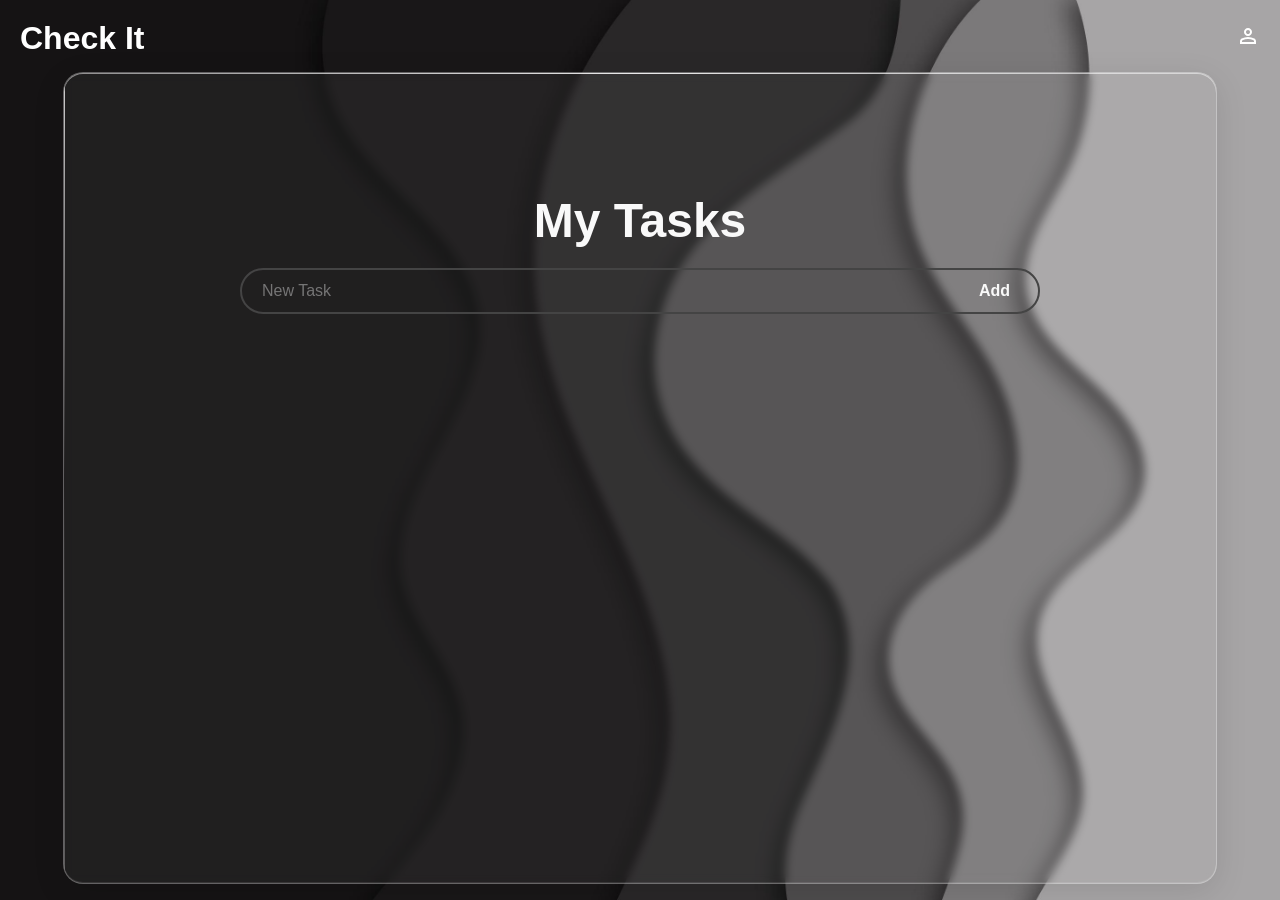
<file: Activity/index.html>
<!DOCTYPE html>
<html lang="en">
<head>
    <meta charset="UTF-8">
    <meta name="viewport" content="width=device-width, initial-scale=1.0">
    <link rel="stylesheet" href="style.css">
    <script src="app.js" defer></script>
    <title>Check It</title>
</head>
<body>
    <div class="navbar">
        <a href="index.html" class="logo">Check It</a>
        <div class="nav-links">
            <a href="login.html" id="login">
                <svg xmlns="http://www.w3.org/2000/svg" height="24px" viewBox="0 -960 960 960" width="24px" fill="#FFFFFF">
                    <path d="M367-527q-47-47-47-113t47-113q47-47 113-47t113 47q47 47 47 113t-47 113q-47 47-113 47t-113-47ZM160-160v-112q0-34 17.5-62.5T224-378q62-31 126-46.5T480-440q66 0 130 15.5T736-378q29 15 46.5 43.5T800-272v112H160Zm80-80h480v-32q0-11-5.5-20T700-306q-54-27-109-40.5T480-360q-56 0-111 13.5T260-306q-9 5-14.5 14t-5.5 20v32Zm296.5-343.5Q560-607 560-640t-23.5-56.5Q513-720 480-720t-56.5 23.5Q400-673 400-640t23.5 56.5Q447-560 480-560t56.5-23.5ZM480-640Zm0 400Z"/>
                </svg>
            </a>
        </div>
    </div>
    <div class="glass-card">
        <div class="wrapper">
            <h1>My Tasks</h1>
            <form>
                <input type="text" id="todo-input" placeholder="New Task" autocomplete="off">
                <button id="add-button">Add</button>
            </form>
            <ul id="todo-list">
                <li class="todo">
                    <input type="checkbox" id="todo-1">
                    <label class="custom-checkbox" for="todo-1">
                        <svg xmlns="http://www.w3.org/2000/svg" height="24px" viewBox="0 -960 960 960" width="24px" fill="#e3e3e3"><path d="M382-240 154-468l57-57 171 171 367-367 57 57-424 424Z"></svg>
                    </label>
                    <label for="todo-1" class="todo-text">
                        Sample Task 1
                    </label>
                    <button class="delete-button">
                        <svg xmlns="http://www.w3.org/2000/svg" height="24px" viewBox="0 -960 960 960" width="24px" fill="#e3e3e3"><path d="M280-120q-33 0-56.5-23.5T200-200v-520h-40v-80h200v-40h240v40h200v80h-40v520q0 33-23.5 56.5T680-120H280Zm400-600H280v520h400v-520ZM360-280h80v-360h-80v360Zm160 0h80v-360h-80v360ZM280-720v520-520Z"/></svg>
                    </button>
                </li>
            </ul>
        </div>
    </div>
</body>
</html>
</file>
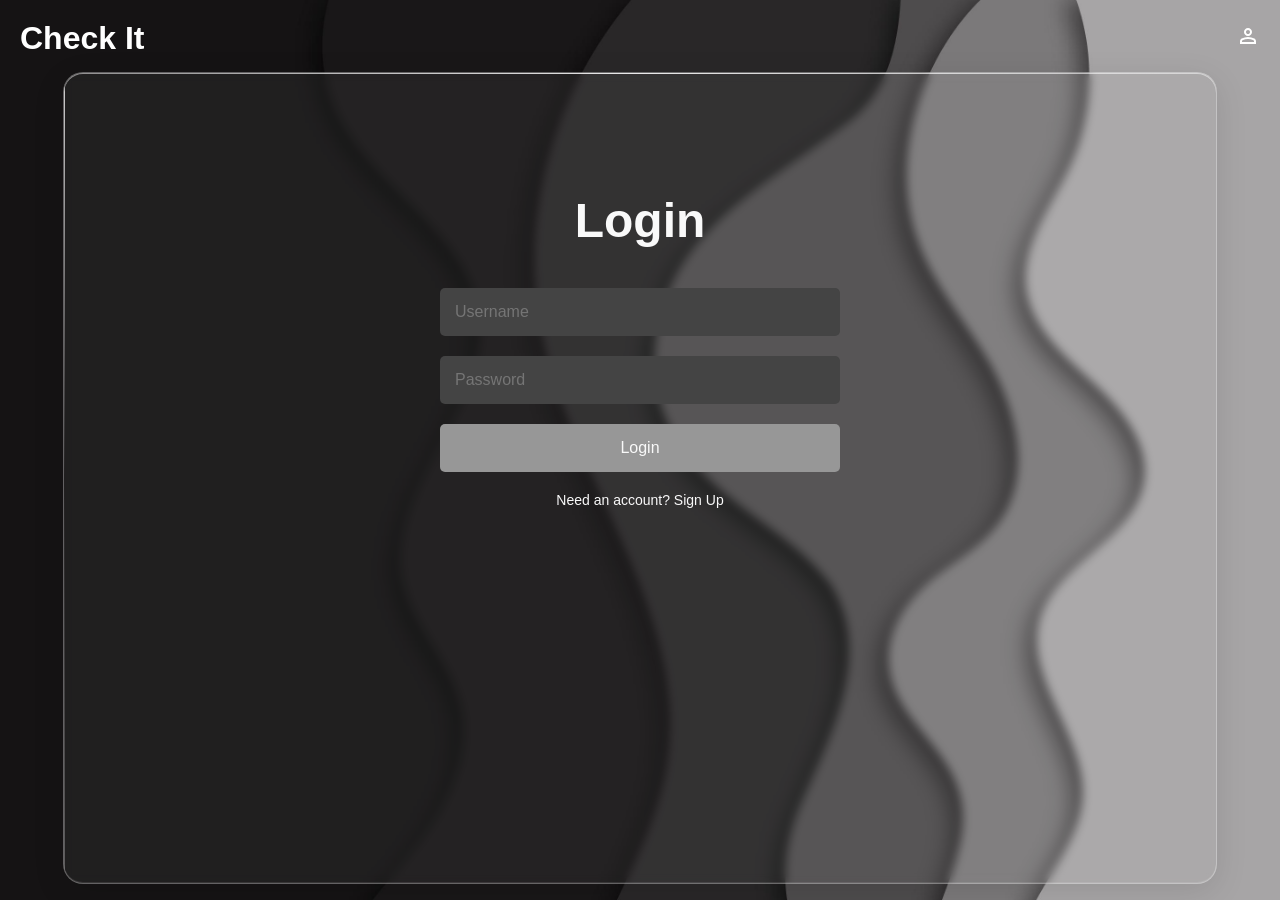
<file: Activity/login.html>
<!DOCTYPE html>
<html lang="en">
<head>
    <meta charset="UTF-8">
    <meta name="viewport" content="width=device-width, initial-scale=1.0">
    <link rel="stylesheet" href="login.css">
    <script src="app.js" defer></script>
    <script src="login-validation.js" defer></script>
    <title>Check It</title>
</head>
<body>
    <div class="navbar">
        <a href="index.html" class="logo">Check It</a>
        <div class="nav-links">
            <a href="login.html" id="login">
                <svg xmlns="http://www.w3.org/2000/svg" height="24px" viewBox="0 -960 960 960" width="24px" fill="#FFFFFF">
                    <path d="M367-527q-47-47-47-113t47-113q47-47 113-47t113 47q47 47 47 113t-47 113q-47 47-113 47t-113-47ZM160-160v-112q0-34 17.5-62.5T224-378q62-31 126-46.5T480-440q66 0 130 15.5T736-378q29 15 46.5 43.5T800-272v112H160Zm80-80h480v-32q0-11-5.5-20T700-306q-54-27-109-40.5T480-360q-56 0-111 13.5T260-306q-9 5-14.5 14t-5.5 20v32Zm296.5-343.5Q560-607 560-640t-23.5-56.5Q513-720 480-720t-56.5 23.5Q400-673 400-640t23.5 56.5Q447-560 480-560t56.5-23.5ZM480-640Zm0 400Z"/>
                </svg>
            </a>
        </div>
    </div>
    <div class="glass-card">
        <div class="wrapper">
            <h1>Login</h1>
            <form id="login-form">
                <div class="form-group">
                    <input type="text" id="username" placeholder="Username" autocomplete="off" required>
                    <span class="error-message" id="username-error"></span>
                </div>
                <div class="form-group">
                    <input type="password" id="password" placeholder="Password" autocomplete="off" required>
                    <span class="error-message" id="password-error"></span>
                </div>
                <button type="submit">Login</button>
            </form>
            <a href="signup.html" id="register">Need an account? Sign Up</a>
        </div>
    </div>
</body>
</html>
</file>
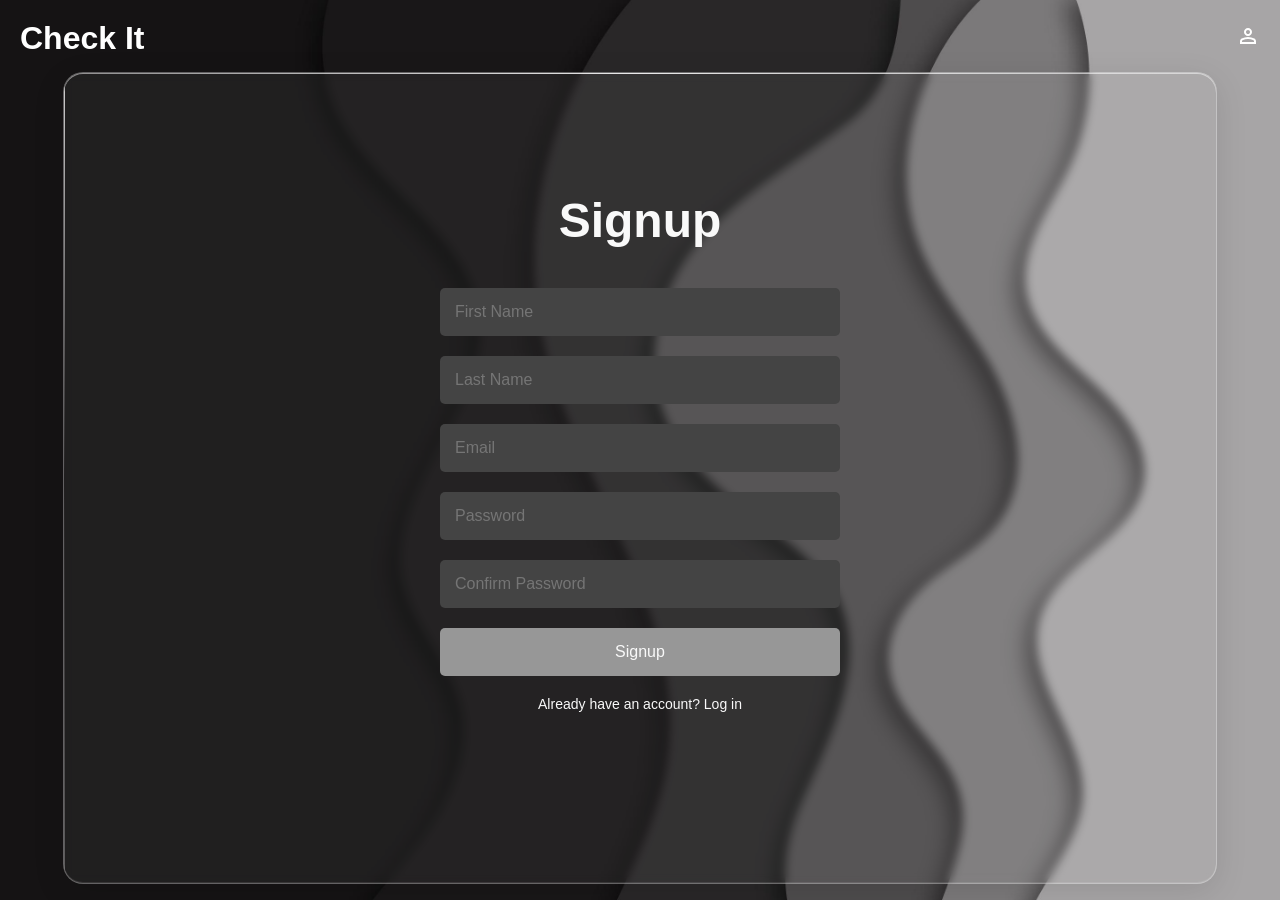
<file: Activity/signup.html>
<!DOCTYPE html>
<html lang="en">
<head>
    <meta charset="UTF-8">
    <meta name="viewport" content="width=device-width, initial-scale=1.0">
    <link rel="stylesheet" href="login.css">
    <script src="signup-validation.js" defer></script>
    <title>Check It - Signup</title>
</head>
<body>
    <div class="navbar">
        <a href="index.html" class="logo">Check It</a>
        <div class="nav-links">
            <a href="login.html" id="login">
                <svg xmlns="http://www.w3.org/2000/svg" height="24px" viewBox="0 -960 960 960" width="24px" fill="#FFFFFF">
                    <path d="M367-527q-47-47-47-113t47-113q47-47 113-47t113 47q47 47 47 113t-47 113q-47 47-113 47t-113-47ZM160-160v-112q0-34 17.5-62.5T224-378q62-31 126-46.5T480-440q66 0 130 15.5T736-378q29 15 46.5 43.5T800-272v112H160Zm80-80h480v-32q0-11-5.5-20T700-306q-54-27-109-40.5T480-360q-56 0-111 13.5T260-306q-9 5-14.5 14t-5.5 20v32Zm296.5-343.5Q560-607 560-640t-23.5-56.5Q513-720 480-720t-56.5 23.5Q400-673 400-640t23.5 56.5Q447-560 480-560t56.5-23.5ZM480-640Zm0 400Z"/>
                </svg>
            </a>
        </div>
    </div>
    <div class="glass-card">
        <div class="wrapper">
            <h1>Signup</h1>
            <form id="login-form" novalidate>
                <div class="form-group">
                    <input type="text" id="first-name" placeholder="First Name" autocomplete="off" required>
                    <span class="error-message" id="first-name-error"></span>
                </div>
                <div class="form-group">
                    <input type="text" id="last-name" placeholder="Last Name" autocomplete="off" required>
                    <span class="error-message" id="last-name-error"></span>
                </div>
                <div class="form-group">
                    <input type="email" id="email" placeholder="Email" autocomplete="off" required>
                    <span class="error-message" id="email-error"></span>
                </div>
                <div class="form-group">
                    <input type="password" id="password" placeholder="Password" autocomplete="off" required>
                    <span class="error-message" id="password-error"></span>
                </div>
                <div class="form-group">
                    <input type="password" id="confirm-password" placeholder="Confirm Password" autocomplete="off" required>
                    <span class="error-message" id="confirm-password-error"></span>
                </div>
                <button type="submit">Signup</button>
            </form>
            <a href="login.html" id="register">Already have an account? Log in</a>
        </div>
    </div>
</body>
</html>
</file>
<file: Activity/style.css>
:root {
    --background: #121212;
    --primary-color: #B0B0B0;
    --secondary-color: #444444;
    --accent-color: #E0E0E0;
    --text-color: #F9F9F9;
}

* {
    margin: 0;
    padding: 0;
}

body {
    font-family: 'Segoe UI', Tahoma, Geneva, Verdana, sans-serif;
    background-color: var(--background);
    background-image: url('icons/6045432.jpg');
    background-size: cover;
    background-repeat: no-repeat;
    background-position: center;
    display: flex;
    justify-content: center;
    align-items: center;
    min-height: 100vh;
}

.glass-card {
  width: 90%;
  height: 90vh;
  background: rgba(255, 255, 255, 0.05);
  backdrop-filter: blur(5px);
  -webkit-backdrop-filter: blur(5px);
  border-radius: 20px;
  border: 1px solid rgba(255, 255, 255, 0.3);
  box-shadow: 
    0 8px 32px rgba(0, 0, 0, 0.1),
    inset 0 1px 0 rgba(255, 255, 255, 0.5),
    inset 0 -1px 0 rgba(255, 255, 255, 0.1),
    inset 0 0 0px 0px rgba(255, 255, 255, 0);
  position: relative;
  overflow: hidden;
  margin-top: 55px;
}

.glass-card::before {
  content: '';
  position: absolute;
  top: 0;
  left: 0;
  right: 0;
  height: 1px;
  background: linear-gradient(
    90deg,
    transparent,
    rgba(255, 255, 255, 0.8),
    transparent
  );
}

.glass-card::after {
  content: '';
  position: absolute;
  top: 0;
  left: 0;
  width: 1px;
  height: 100%;
  background: linear-gradient(
    180deg,
    rgba(255, 255, 255, 0.8),
    transparent,
    rgba(255, 255, 255, 0.3)
  );
}

.wrapper {
    width: 100%;
    height: 100%;
    border-radius: 20px;
    padding: 20px;
    box-sizing: border-box;
    display: flex;
    flex-direction: column;
    align-items: center;
    overflow-y: auto;
}
.navbar {
    display: flex;
    justify-content: space-between;
    align-items: center;
    padding: 20px;
    color: white;
    position: absolute;
    top: 0;
    left: 0;
    width: 100%;
    z-index: 1000;
    box-sizing: border-box;
}

.navbar .logo {
    font-size: 32px;
    font-weight: bold;
    color: white;
    text-decoration: none;
}

.navbar .nav-links {
    display: flex;
    justify-content: flex-end;
    flex-grow: 1;
    gap: 15px;
}

.navbar .nav-links a {
    color: white;
    text-decoration: none;
    font-size: 18px;
}

h1 {
        margin-top: 100px;
        margin-bottom: 20px;
        font-size: 3rem;
        font-weight: 800;
        text-align: center;
        color: var(--text-color);
}

#todo-input{
        box-sizing: border-box;
        padding: 12px 20px;
        width: 100%;
        background: none;
        border: 2px solid var(--secondary-color);
        border-radius: 1000px;
        font: inherit;
        text-align: left;
        color: var(--text-color);
        caret-color: var(--primary-color);
}

#todo-input:focus {
        outline: none;
}

form{
        position: relative;
        width: 90%;
        max-width: 800px;
}

#add-button{
        position: absolute;
        top: 0;
        right: 0;
        background-color: transparent;
        height: 100%;
        padding: 0 30px;
        border: none;
        border-radius: 1000px;
        font: inherit;
        font-weight: 600;
        color: var(--text-color);
        cursor: pointer;
}

.todo{
    margin-bottom: 10px;
    padding: 0 16px;
    background-color: transparent;
    border-radius: 15px;
    display: flex;
    align-items: center;
    gap: 15px;
}

.todo .todo-text{
        padding: 20px;
        padding-right: 10vw;
        padding-left: 10vw;
        flex-grow: 1;
        transition: 200ms ease;
        color: var(--text-color);
}

.delete-button{
        padding: 3px;
        background: none;
        border: none;
        display: flex;
        justify-content: center;
        align-items: center;
        cursor: pointer;
}

.delete-button svg{
        transition: 200ms ease;
        fill: var(--text-color);
}

.delete-button:hover svg{
        fill: #CA3E47;
}

.custom-checkbox{
        border: 2px solid var(--accent-color);
        border-radius: 50%;
        min-height: 20px;
        min-width: 20px;
        display: flex;
        justify-content: center;
        align-items: center;
        flex-shrink: 0;
        transition: 200ms ease;
        cursor: pointer;
}

input[type="checkbox"]:checked ~ .custom-checkbox{
        background-color: var(--accent-color);
}

input[type="checkbox"]:checked ~ .custom-checkbox svg{
        fill: var(--secondary-color);
}

input[type="checkbox"]:checked ~ .todo-text{
        text-decoration: line-through;
        color: var(--accent-color);
}

input[type="checkbox"]{
        display: none; 
}

@media(max-width: 500px){
        html{
                font-size: 12pt;
        }
        #add-button{
                position: unset;
                width: 100%;
                margin-top: 10px;
                padding: 15px;
                height: auto;
        }
        h1{
                margin-top: 50px;
                font-size: 15vw;
        }
}
</file>
<file: Activity/login.css>
:root {
    --background: #121212;
    --primary-color: #B0B0B0;
    --secondary-color: #444444;
    --accent-color: #979797;
    --text-color: #F9F9F9;
}

* {
    margin: 0;
    padding: 0;
}

body {
    font-family: 'Segoe UI', Tahoma, Geneva, Verdana, sans-serif;
    background-color: var(--background);
    background-image: url('icons/6045432.jpg');
    background-size: cover;
    background-repeat: no-repeat;
    background-position: center;
    display: flex;
    justify-content: center;
    align-items: center;
    min-height: 100vh;
}

.glass-card {
  width: 90%;
  height: 90vh;
  background: rgba(255, 255, 255, 0.05);
  backdrop-filter: blur(5px);
  -webkit-backdrop-filter: blur(5px);
  border-radius: 20px;
  border: 1px solid rgba(255, 255, 255, 0.3);
  box-shadow: 
    0 8px 32px rgba(0, 0, 0, 0.1),
    inset 0 1px 0 rgba(255, 255, 255, 0.5),
    inset 0 -1px 0 rgba(255, 255, 255, 0.1),
    inset 0 0 0px 0px rgba(255, 255, 255, 0);
  position: relative;
  overflow: hidden;
  margin-top: 55px;
}

.glass-card::before {
  content: '';
  position: absolute;
  top: 0;
  left: 0;
  right: 0;
  height: 1px;
  background: linear-gradient(
    90deg,
    transparent,
    rgba(255, 255, 255, 0.8),
    transparent
  );
}

.glass-card::after {
  content: '';
  position: absolute;
  top: 0;
  left: 0;
  width: 1px;
  height: 100%;
  background: linear-gradient(
    180deg,
    rgba(255, 255, 255, 0.8),
    transparent,
    rgba(255, 255, 255, 0.3)
  );
}

.wrapper {
    width: 100%;
    height: 100%;
    border-radius: 20px;
    padding: 20px;
    box-sizing: border-box;
    display: flex;
    flex-direction: column;
    align-items: center;
    overflow-y: auto;
    color: var(--text-color);
}
.navbar {
    display: flex;
    justify-content: space-between;
    align-items: center;
    padding: 20px;
    color: white;
    position: absolute;
    top: 0;
    left: 0;
    width: 100%;
    z-index: 1000;
    box-sizing: border-box;
}

.navbar .logo {
    font-size: 32px;
    font-weight: bold;
    color: white;
    text-decoration: none;
}

.navbar .nav-links {
    display: flex;
    justify-content: flex-end;
    flex-grow: 1;
    gap: 15px;
}

.navbar .nav-links a {
    color: white;
    text-decoration: none;
    font-size: 18px;
}

h1 {
        margin-top: 100px;
        margin-bottom: 20px;
        font-size: 3rem;
        font-weight: 800;
        text-align: center;
}

#login-form {
    display: flex;
    flex-direction: column;
    gap: 20px;
    width: 100%;
    max-width: 400px;
    margin-top: 20px;
}

.form-group {
    display: flex;
    flex-direction: column;
    gap: 5px;
}

#login-form input {
    padding: 15px;
    border: none;
    border-radius: 5px;
    background-color: var(--secondary-color);
    color: var(--text-color);
    font-size: 16px;
    transition: border 0.3s ease;
}

#login-form input:focus {
    outline: 2px solid var(--accent-color);
}

#login-form input.error-input {
    outline: 2px solid #ff4444;
}

.error-message {
    display: none;
    color: #ff4444;
    font-size: 12px;
    margin-top: 5px;
    padding-left: 5px;
}

#login-form button {
    padding: 15px;
    border: none;
    border-radius: 5px;
    background-color: var(--accent-color);
    color: var(--text-color);
    font-size: 16px;
    cursor: pointer;
    transition: background-color 0.3s ease;
}

#login-form button:hover {
    background-color: var(--primary-color);
}

#register{
    margin-top: 20px;
    color: var(--text-color);
    text-decoration: none;
    font-size: 14px;
}

@media(max-width: 500px){
        html{
                font-size: 12pt;
        }
        #add-button{
                position: unset;
                width: 100%;
                margin-top: 10px;
                padding: 15px;
                height: auto;
        }
        h1{
                margin-top: 50px;
                font-size: 15vw;
        }
}
</file>
